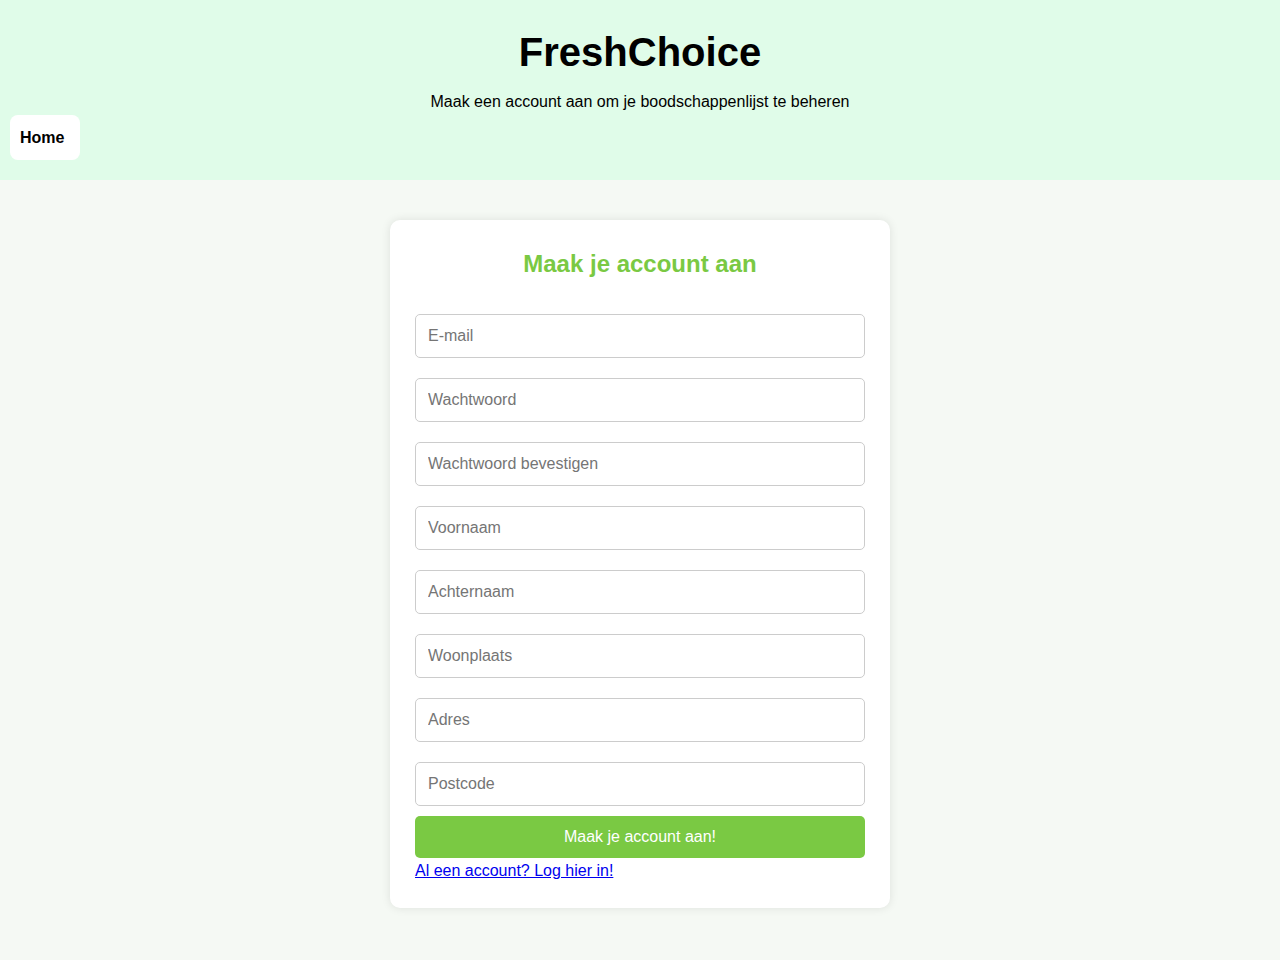
<file: FreshChoice/register2.html>
<!DOCTYPE html>
<html lang="nl">
<head>
<meta charset="UTF-8">
<meta name="viewport" content="width=device-width, initial-scale=1.0">
<title>Create an Account - FreshChoice</title>
<link rel="stylesheet" href="static/style.css?v=2">
</head>
<body>
<header>
    <div class="register-color">
    <h1>FreshChoice</h1>
    <p>Maak een account aan om je boodschappenlijst te beheren</p>
    </div>
    <div class="home">
    <a href="index.html">Home</a>
    </div>
</header>

<style>
    header {
        background-color: #e0fce9;
    }

    .home a {
    display: flex;
    justify-content: flex-start;
    background-color: white; 
    color: black;
    padding: 10px;
    width: 70px;
    border-radius: 8px; /* afgeronde hoeken */
    font-weight: bold;
    transition: background-color 0.3s;
    text-align: center;
    text-decoration: none;
    margin-left: 10px;
    }

    .home a:hover {
    background-color: darkgray; 
    }
</style>




<main>
    <form id="RegisterForm" method="POST" action="register.php">
        <h2>Maak je account aan</h2>
        
        <input type="email" name="email" placeholder="E-mail" required>
        <input type="password" name="password" placeholder="Wachtwoord" required>
        <input type="password" name="confirmPassword" placeholder="Wachtwoord bevestigen" required>

        <input type="text" name="first_name" placeholder="Voornaam" required>
        <input type="text" name="last_name" placeholder="Achternaam" required>
        <input type="text" name="city" placeholder="Woonplaats" required>
        <input type="text" name="adress" placeholder="Adres" required>
        <input type="text" name="zip_code" placeholder="Postcode" required>


        <button type="submit" name="submit">Maak je account aan!</button>

        <a href="login.php">Al een account? Log hier in!</a>
    </form>
</main>

<script>

const form = document.getElementById('RegisterForm');

form.addEventListener('submit', function(event) {
    const password = form.password.value;
    const confirm = form.confirmPassword.value;
    const captcha = form.captcha.value.toLowerCase().trim();

    if (password !== confirm) {
        alert("De wachtwoorden komen niet overeen!!");
        event.preventDefault();
        return;
    }


});




const urlParams = new URLSearchParams(window.location.search);
const error = urlParams.get('error');

if (error) {
    alert(decodeURIComponent(error)); 
}

</script>
</body>
</html>
</file>
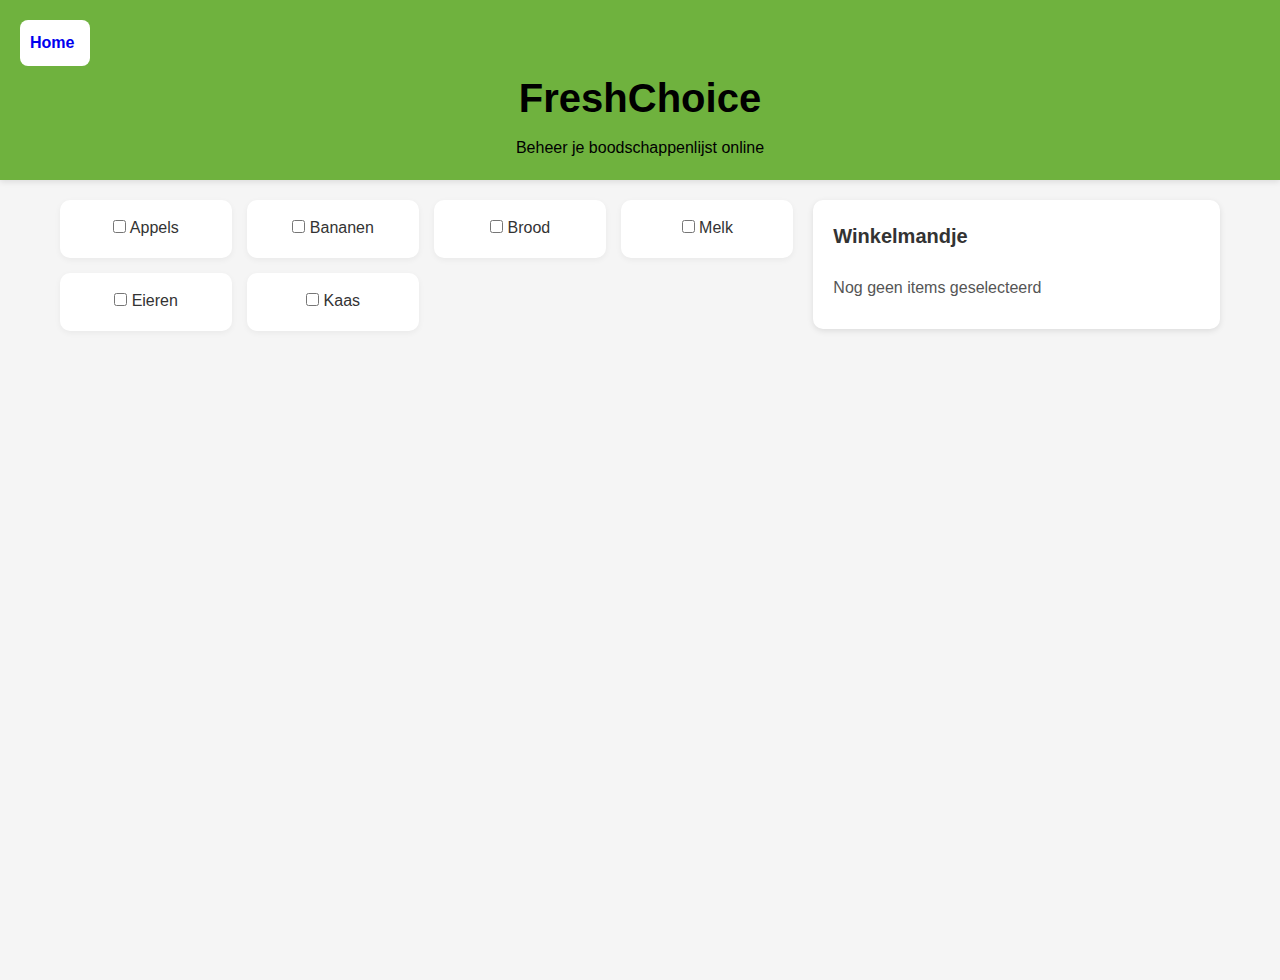
<file: FreshChoice/winkelmand.html>
<!DOCTYPE html>
<html lang="nl">
<head>
<meta charset="UTF-8">
<meta name="viewport" content="width=device-width, initial-scale=1.0">
<title>Boodschappenlijst - FreshChoice</title>
<link rel="stylesheet" href="static/style.css">
<style>
    body {
        font-family: 'Inter', sans-serif;
        background-color: #f5f5f5;
        margin: 0;
        padding: 0;
    }

    header {
        background-color: #6FB23E;
        padding: 20px;
        box-shadow: 0 2px 6px rgba(0,0,0,0.1);
        margin-bottom: 20px;
        text-align: center;
    }

    main {
        display: flex;
        flex-wrap: wrap;
        max-width: 1200px;
        margin: 0 auto;
        gap: 20px;
        padding: 0 20px 40px;
    }

    section.products {
        flex: 2;
        display: grid;
        grid-template-columns: repeat(auto-fit, minmax(150px, 1fr));
        gap: 15px;
    }

    section.products .product-card {
        background-color: #fff;
        border-radius: 10px;
        padding: 15px;
        text-align: center;
        cursor: pointer;
        transition: all 0.3s ease;
        box-shadow: 0 2px 6px rgba(0,0,0,0.05);
    }

    section.products .product-card:hover {
        transform: translateY(-5px);
        box-shadow: 0 10px 20px rgba(0,0,0,0.12);
    }

    section.products input[type="checkbox"] {
        margin-bottom: 10px;
    }

    aside.cart {
        flex: 1;
        background-color: #fff;
        padding: 20px;
        border-radius: 10px;
        min-width: 250px;
        box-shadow: 0 2px 6px rgba(0,0,0,0.1);
        height: fit-content;
    }

    aside.cart h2 {
        margin-bottom: 15px;
        font-size: 1.25rem;
        color: #333;
    }

    aside.cart ul {
        list-style: none;
        padding: 0;
    }

    aside.cart ul li {
        padding: 8px 0;
        border-bottom: 1px solid #eee;
        color: #555;
    }

    aside.cart ul li:last-child {
        border-bottom: none;
    }

    @media (max-width: 768px) {
        main {
            flex-direction: column;
        }
    }

    .header-winkelwagen{
        display: flex;
        flex-direction: column;
        
    }

    .home {
    display: flex;
    justify-content: flex-start;
    background-color: white; /* groene kleur */
    color: black;
    padding: 10px;
    width: 70px;
    border-radius: 8px; /* afgeronde hoeken */
    font-weight: bold;
    transition: background-color 0.3s;
    text-align: center;
    }

    .streep{
    text-decoration: none;
    }

    .home:hover {
    background-color: darkgray; /* donkerder groen bij hover */
    }

    
</style>
</head>
<body>

<div class="header-winkelwagen">
<header>
<div class="header-winkelwagen"></div>
    <div class="home">
        <a class="streep" href="index.html">Home</a>
    </div>

    <h1 class="logo">FreshChoice</h1>
    <p>Beheer je boodschappenlijst online</p>

</div>
</header>



<main>
    <!-- Producten -->
    <section class="products">
        <div class="product-card">
            <input type="checkbox" id="item1" data-name="Appels">
            <label for="item1">Appels</label>
        </div>
        <div class="product-card">
            <input type="checkbox" id="item2" data-name="Bananen">
            <label for="item2">Bananen</label>
        </div>
        <div class="product-card">
            <input type="checkbox" id="item3" data-name="Brood">
            <label for="item3">Brood</label>
        </div>
        <div class="product-card">
            <input type="checkbox" id="item4" data-name="Melk">
            <label for="item4">Melk</label>
        </div>
        <div class="product-card">
            <input type="checkbox" id="item5" data-name="Eieren">
            <label for="item5">Eieren</label>
        </div>
        <div class="product-card">
            <input type="checkbox" id="item6" data-name="Kaas">
            <label for="item6">Kaas</label>
        </div>
    </section>

    <!-- Winkelmandje -->
    <aside class="cart">
        <h2>Winkelmandje</h2>
        <ul id="cartList">
            <li class="placeholder">Nog geen items geselecteerd</li>
        </ul>
    </aside>
</main>

<script>
const checkboxes = document.querySelectorAll('input[type="checkbox"]');
const cartList = document.getElementById('cartList');

function updateCart() {
    const selected = Array.from(checkboxes)
        .filter(cb => cb.checked)
        .map(cb => cb.dataset.name);

    cartList.innerHTML = '';
    if (selected.length === 0) {
        cartList.innerHTML = '<li class="placeholder">Nog geen items geselecteerd</li>';
    } else {
        selected.forEach(item => {
            const li = document.createElement('li');
            li.textContent = item;
            cartList.appendChild(li);
        });
    }
}

checkboxes.forEach(cb => cb.addEventListener('change', updateCart));
</script>

</body>
</html>
</file>
<file: FreshChoice/static/style.css>
/* --------------------------------- */
/* ALGEMENE STIJLEN */
/* --------------------------------- */
* {
    box-sizing: border-box;
    margin: 0;
    padding: 0;
    font-family: 'Segoe UI', Tahoma, Geneva, Verdana, sans-serif;
}

body {
    background-color: #F5F9F4; /* rustige groene achtergrond */
    color: #333;
    line-height: 1.6;
}

header {
    background-color: #e0fce9; /* frisse groene header */
    color: white;
    padding: 20px 0;
    text-align: center;
}

header h1 {
    font-size: 2.5rem;
    color: black;
}

header p {
    margin-top: 5px;
    font-size: 1rem;
    color: black;
}

/* --------------------------------- */
/* HOOFD CONTENT / MAIN */
/* --------------------------------- */
main {
    padding: 40px 20px;
    display: flex;
    justify-content: center;
    align-items: flex-start;
    min-height: calc(100vh - 120px); /* header + footer */
}

/* --------------------------------- */
/* FORMULIEREN */
/* --------------------------------- */
form {
    max-width: 500px;
    width: 100%;
    background-color: #fff;
    padding: 25px;
    border-radius: 10px;
    box-shadow: 0 0 10px rgba(0,0,0,0.1);
}

form h2 {
    margin-bottom: 20px;
    color: #7AC943;
    text-align: center;
}

form input, form select {
    width: 100%;
    padding: 12px;
    margin: 10px 0;
    border: 1px solid #ccc;
    border-radius: 5px;
    font-size: 1rem;
}

form button {
    width: 100%;
    padding: 12px;
    background-color: #7AC943;
    color: white;
    border: none;
    border-radius: 5px;
    font-size: 1rem;
    cursor: pointer;
    transition: 0.3s;
}

form button:hover {
    background-color: #6FB23E;
}

form p {
    font-size: 0.9rem;
    color: #666;
}

/* --------------------------------- */
/* PRODUCTEN / DASHBOARD STIJL */
/* --------------------------------- */
.products-container, .dashboard-container {
    display: grid;
    grid-template-columns: repeat(auto-fit, minmax(220px, 1fr));
    gap: 20px;
    width: 100%;
    max-width: 1200px;
    margin: auto;
}

.product-card, .dashboard-card {
    background-color: #fff;
    border-radius: 10px;
    padding: 15px;
    box-shadow: 0 0 8px rgba(0,0,0,0.1);
    transition: transform 0.2s;
}

.product-card:hover, .dashboard-card:hover {
    transform: scale(1.03);
}

.product-card img {
    max-width: 100%;
    border-radius: 8px;
    margin-bottom: 10px;
}

.product-card h3, .dashboard-card h3 {
    color: #333;
    margin-bottom: 10px;
}

.product-card p, .dashboard-card p {
    font-size: 0.9rem;
    color: #555;
}

/* --------------------------------- */
/* FOOTER */
/* --------------------------------- */
footer {
    background-color: #7AC943;
    color: white;
    text-align: center;
    padding: 20px 0;
    margin-top: 40px;
}

footer p {
    font-size: 0.9rem;
}

/* --------------------------------- */
/* ALERTS / SUCCESS MESSAGE */
/* --------------------------------- */
.alert-success {
    background-color: #D4EDDA;
    color: #155724;
    padding: 12px;
    border-radius: 5px;
    margin-bottom: 15px;
    text-align: center;
}

/* --------------------------------- */
/* RESPONSIVE DESIGN */
/* --------------------------------- */
@media (max-width: 768px) {
    main {
        padding: 20px;
    }

    form {
        padding: 20px;
    }

    header h1 {
        font-size: 2rem;
    }
}

.register-color{
    color: #e6fdee;
}

/* --------------------------------- */
/* LOGIN MELDINGEN & TIMER */
/* --------------------------------- */

.message {
    background-color: #FFE08A;
    color: #8a5c00;
    padding: 12px;
    border-radius: 5px;
    margin-bottom: 15px;
    text-align: center;
    font-weight: bold;
    border: 1px solid #E0C15A;
}

#timer {
    color: red;
    font-size: 1rem;
    text-align: center;
    margin-top: 10px;
    font-weight: bold;
}

.message.block{
    color: red;
}
</file>
